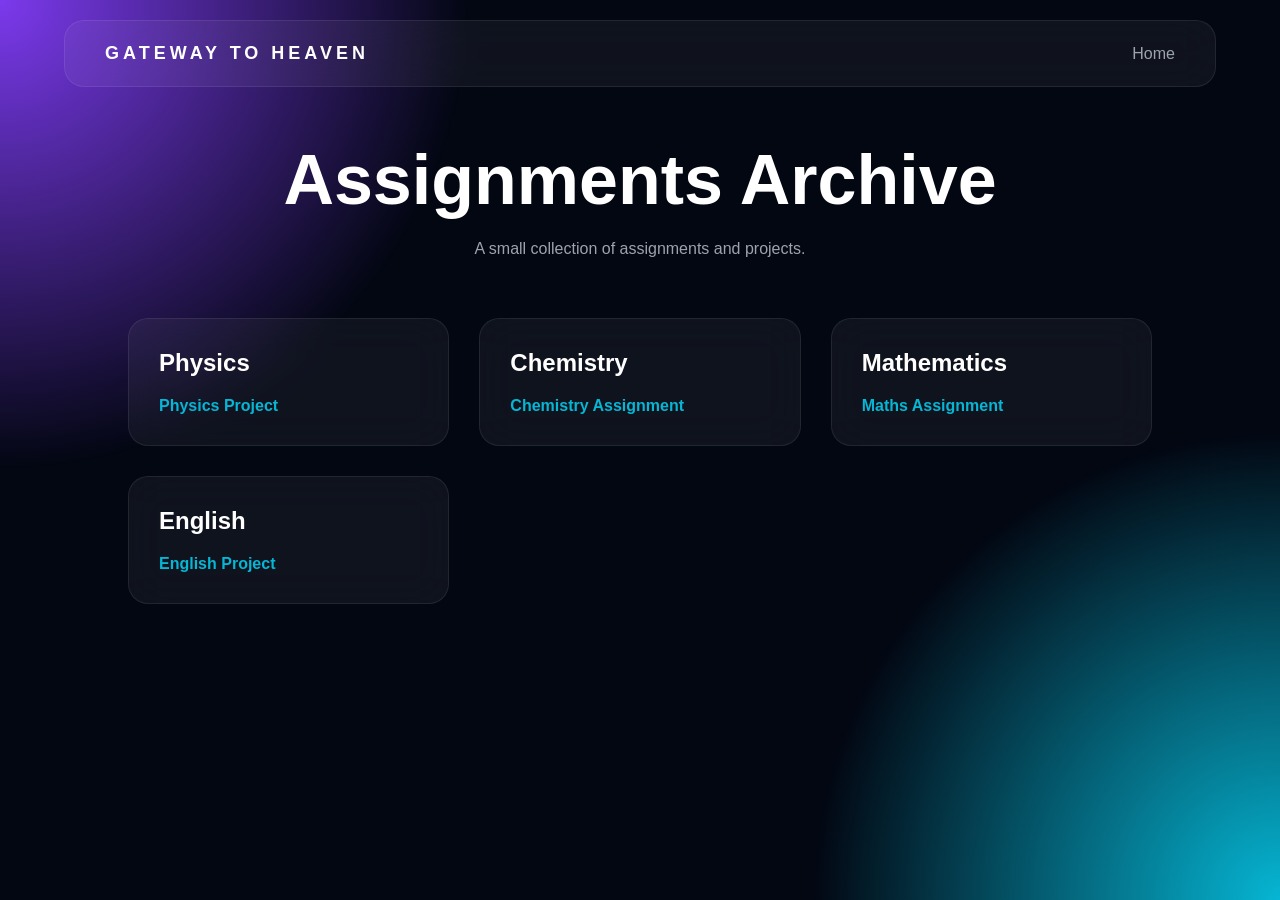
<file: assignments.html>
<!DOCTYPE html>
<html lang="en">

<head>

  <meta charset="UTF-8">
  <meta name="viewport" content="width=device-width, initial-scale=1.0">

  <title>Assignments Portal</title>

  <link rel="stylesheet" href="style.css">

</head>

<body>

  <div class="background"></div>

  <header>

    <div class="logo">
      GATEWAY TO HEAVEN
    </div>

    <nav>
      <a href="index.html">Home</a>
    </nav>

  </header>

  <section class="portal">

    <h1>Assignments Archive</h1>

    <p>
      A small collection of assignments and projects.
    </p>

    <div class="cards">

      <div class="card">

        <h2>Physics</h2>

        <a href="assignments/Physics_Project.pdf" target="_blank">
          Physics Project
        </a>

      </div>

      <div class="card">

        <h2>Chemistry</h2>

        <a href="assignments/Chemistry_Assignment.pdf" target="_blank">
          Chemistry Assignment
        </a>

      </div>

      <div class="card">

        <h2>Mathematics</h2>

        <a href="assignments/Maths_Assignment.pdf" target="_blank">
          Maths Assignment
        </a>

      </div>

      <div class="card">

  <h2>English</h2>

  <a href="assignments/English_Project.pdf" target="_blank">
    English Project
  </a>

</div>

    </div>

  </section>

</body>

</html>
</file>
<file: style.css>
*{
  margin:0;
  padding:0;
  box-sizing:border-box;
}

body{
  font-family:'Inter',sans-serif;
  background:#030712;
  color:white;
  overflow:hidden;
}

/* BACKGROUND */

.background{
  position:fixed;
  width:100%;
  height:100%;

  background:
  radial-gradient(circle at top left,#7c3aed 0%,transparent 30%),
  radial-gradient(circle at bottom right,#06b6d4 0%,transparent 30%);

  z-index:-3;
}

/* CURSOR GLOW */

.cursor-glow{
  width:300px;
  height:300px;

  background:rgba(124,58,237,0.15);

  position:fixed;

  border-radius:50%;

  filter:blur(100px);

  pointer-events:none;

  transform:translate(-50%,-50%);

  z-index:-2;
}

/* NAVBAR */

header{
  width:90%;

  padding:22px 40px;

  display:flex;
  justify-content:space-between;
  align-items:center;

  position:fixed;

  top:20px;
  left:50%;

  transform:translateX(-50%);

  background:rgba(255,255,255,0.05);

  backdrop-filter:blur(20px);

  border:1px solid rgba(255,255,255,0.08);

  border-radius:20px;

  z-index:100;
}

.logo{
  font-size:18px;
  font-weight:800;

  letter-spacing:4px;
}

nav a{
  text-decoration:none;
  color:#9ca3af;

  margin-left:35px;

  transition:0.3s;
}

nav a:hover{
  color:white;
}

/* HERO */

.hero{
  width:100%;
  height:100vh;

  display:flex;
  justify-content:space-between;
  align-items:center;

  padding:0 10%;

  position:relative;
}

/* LEFT SIDE */

.hero-left{
  max-width:600px;

  animation:fadeUp 1s ease;
}

.tag{
  color:#06b6d4;

  letter-spacing:4px;
  font-size:13px;

  margin-bottom:25px;
}

.hero-left h1{
  font-size:88px;
  line-height:1;

  margin-bottom:30px;
}

.description{
  color:#9ca3af;

  font-size:20px;
  line-height:1.8;

  margin-bottom:40px;
}

/* BUTTONS */

.buttons{
  display:flex;
  gap:20px;
}

button{
  padding:16px 34px;

  border:none;
  border-radius:14px;

  cursor:pointer;

  font-size:15px;
  font-weight:600;

  transition:0.4s;
}

button:hover{
  transform:translateY(-5px);
}

.primary{
  background:linear-gradient(90deg,#7c3aed,#06b6d4);
  color:white;

  box-shadow:0 0 30px rgba(124,58,237,0.5);
}

.secondary{
  background:rgba(255,255,255,0.05);

  border:1px solid rgba(255,255,255,0.08);

  color:white;
}

/* RIGHT SIDE IMAGE */

.hero-right{
  animation:float 5s ease-in-out infinite;
}

.luffy{
  width:520px;

  border-radius:30px;

  box-shadow:
  0 0 60px rgba(124,58,237,0.5);
}

/* ANIMATIONS */

@keyframes float{

  0%{
    transform:translateY(0px);
  }

  50%{
    transform:translateY(-15px);
  }

  100%{
    transform:translateY(0px);
  }

}

@keyframes fadeUp{

  from{
    opacity:0;
    transform:translateY(50px);
  }

  to{
    opacity:1;
    transform:translateY(0);
  }

}
/* ASSIGNMENTS PAGE */

.portal{

  min-height:100vh;

  padding:140px 10%;

}

.portal h1{

  text-align:center;

  font-size:70px;

  margin-bottom:20px;

}

.portal p{

  text-align:center;

  color:#9ca3af;

  margin-bottom:60px;

}

.cards{

  display:grid;

  grid-template-columns:
  repeat(auto-fit,minmax(250px,1fr));

  gap:30px;

}

.card{

  background:
  rgba(255,255,255,0.05);

  border:
  1px solid rgba(255,255,255,0.08);

  backdrop-filter:blur(20px);

  border-radius:20px;

  padding:30px;

  transition:0.4s;

}

.card:hover{

  transform:translateY(-8px);

}

.card h2{

  margin-bottom:20px;

}

.card a{

  text-decoration:none;

  color:#06b6d4;

  font-weight:600;

}
</file>
